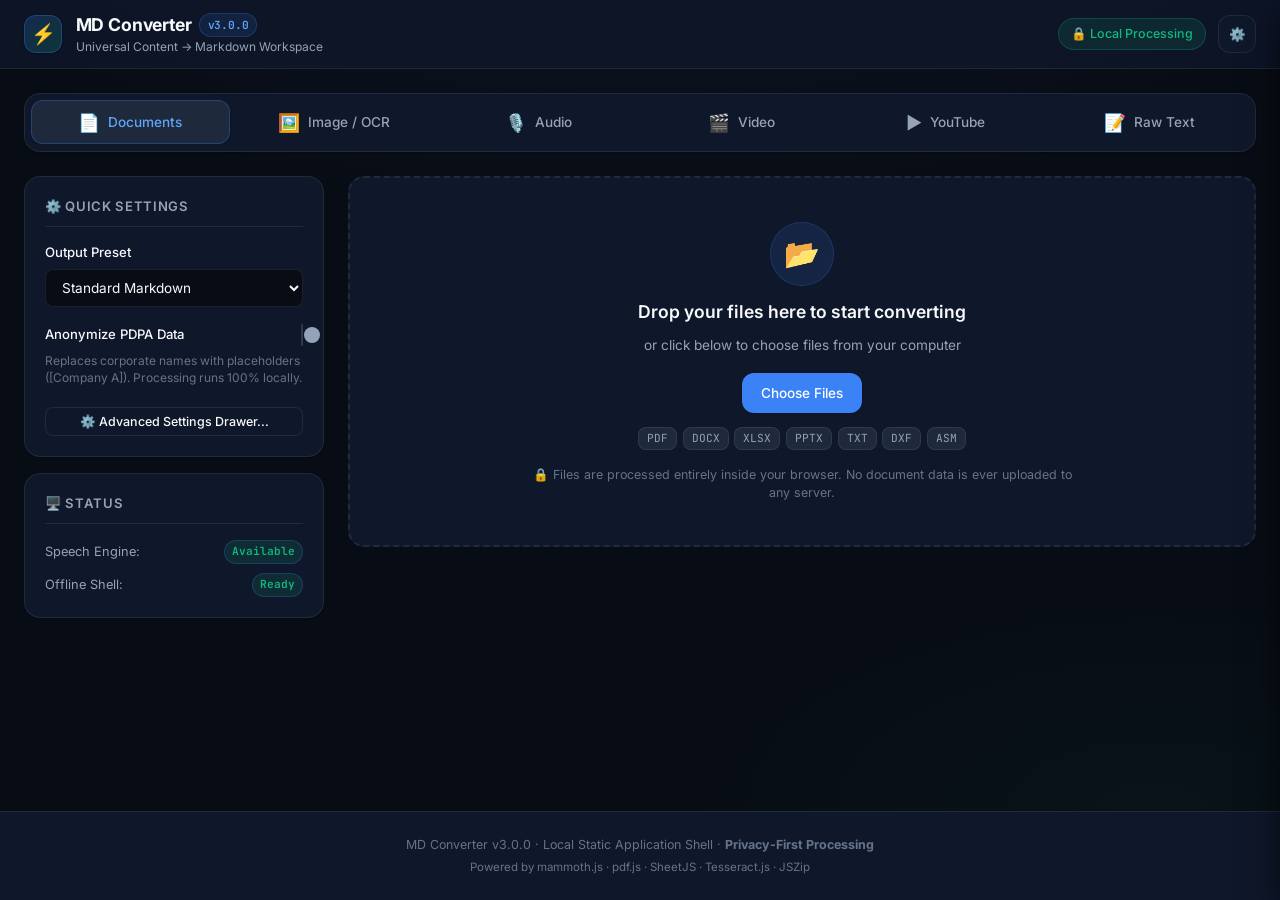
<file: index.html>
<!DOCTYPE html>
<html lang="th">
<head>
  <meta charset="UTF-8" />
  <meta name="viewport" content="width=device-width, initial-scale=1.0" />
  <title>MD Converter v3 — Universal Content to Markdown Workspace</title>
  <meta name="description" content="แปลงไฟล์เอกสาร รูปภาพ OCR เสียง วิดีโอ และยูทูบเป็น Markdown — ทำงานออฟไลน์ ปลอดภัย มั่นใจเรื่อง PDPA" />
  
  <!-- PWA Metadata -->
  <link rel="manifest" href="./manifest.json" />
  <meta name="theme-color" content="#080c14" />
  <link rel="apple-touch-icon" href="./assets/icons/icon-192.png" />

  <!-- STYLES -->
  <link rel="stylesheet" href="./assets/css/app.css" />

  <!-- OFFLINE VENDOR LIBRARIES -->
  <script src="./libs/mammoth.browser.min.js"></script>
  <script src="./libs/xlsx.full.min.js"></script>
  <script src="./libs/jszip.min.js"></script>
  <script src="./libs/tesseract.min.js"></script>
</head>
<body>

  <!-- HEADER / APP SHELL -->
  <header class="header">
    <div class="header-inner">
      <a href="#" class="logo">
        <div class="logo-badge-icon">⚡</div>
        <div class="logo-title-group">
          <div class="logo-text">
            MD Converter <span class="version-tag">v3.0.0</span>
          </div>
          <span class="logo-sub">Universal Content → Markdown Workspace</span>
        </div>
      </a>

      <div class="header-actions">
        <span class="trust-badge">🔒 Local Processing</span>
        <button class="btn-icon" id="btn-open-drawer" title="Advanced Settings" aria-label="Settings">
          ⚙️
        </button>
      </div>
    </div>
  </header>

  <!-- MAIN CONTAINER -->
  <main class="container">
    
    <!-- SOURCE SELECTOR BAR -->
    <nav class="source-selector-container">
      <div class="tabs" role="tablist">
        <button class="tab active" data-tab="documents" role="tab" aria-selected="true">
          <span class="tab-icon">📄</span> Documents
        </button>
        <button class="tab" data-tab="images" role="tab" aria-selected="false">
          <span class="tab-icon">🖼️</span> Image / OCR
        </button>
        <button class="tab" data-tab="audio" role="tab" aria-selected="false">
          <span class="tab-icon">🎙️</span> Audio
        </button>
        <button class="tab" data-tab="video" role="tab" aria-selected="false">
          <span class="tab-icon">🎬</span> Video
        </button>
        <button class="tab" data-tab="youtube" role="tab" aria-selected="false">
          <span class="tab-icon">▶️</span> YouTube
        </button>
        <button class="tab" data-tab="text" role="tab" aria-selected="false">
          <span class="tab-icon">📝</span> Raw Text
        </button>
      </div>
    </nav>

    <!-- GRID LAYOUT -->
    <div class="main-grid">
      
      <!-- SIDEBAR (QUICK SETTINGS) -->
      <aside class="sidebar">
        
        <!-- Quick Settings Card -->
        <section class="card">
          <div class="card-header">
            <h3 class="card-title">⚙️ Quick Settings</h3>
          </div>

          <!-- Markdown Presets -->
          <div class="setting-item">
            <label class="setting-label" for="output-preset">Output Preset</label>
            <select class="select-box" id="output-preset">
              <option value="standard">Standard Markdown</option>
              <option value="meeting">Meeting Notes</option>
              <option value="lecture">Lecture / Seminar Notes</option>
              <option value="research">Research Notes</option>
              <option value="transcript">Audio Transcript</option>
            </select>
          </div>

          <!-- PDPA & Anonymization -->
          <div class="setting-item">
            <div class="switch-control">
              <span class="setting-label" style="margin:0;">Anonymize PDPA Data</span>
              <label>
                <input type="checkbox" class="switch-input" id="pdpa-toggle" />
                <span class="switch-slider"></span>
              </label>
            </div>
            <span class="setting-desc">Replaces corporate names with placeholders ([Company A]). Processing runs 100% locally.</span>
          </div>

          <button class="btn btn-outline btn-sm" id="btn-trigger-drawer" style="width:100%; margin-top:0.25rem;">
            ⚙️ Advanced Settings Drawer...
          </button>
        </section>

        <!-- Device Status Card -->
        <section class="card">
          <div class="card-header">
            <h3 class="card-title">🖥️ Status</h3>
          </div>
          <div class="setting-item">
            <div style="display:flex; justify-content:space-between; align-items:center; font-size:0.8rem;">
              <span style="color:var(--text-secondary);">Speech Engine:</span>
              <span class="version-tag" id="local-speech-status">Checking...</span>
            </div>
            <div style="display:flex; justify-content:space-between; align-items:center; font-size:0.8rem; margin-top:0.2rem;">
              <span style="color:var(--text-secondary);">Offline Shell:</span>
              <span class="version-tag" style="background:var(--accent-emerald-subtle); color:var(--accent-emerald);">Ready</span>
            </div>
          </div>
        </section>

      </aside>

      <!-- WORKSPACE PANEL -->
      <section class="work-panel">
        
        <!-- DROPZONE (File Upload Target) -->
        <div class="dropzone" id="dz">
          <div class="drop-icon-wrapper" id="dz-icon-wrapper">
            <span id="dz-icon">📂</span>
          </div>
          <p class="drop-title" id="dz-title">Drop your files here to start converting</p>
          <p class="drop-sub" id="dz-sub">or click below to choose files from your computer</p>
          
          <div style="margin-top:0.5rem;">
            <label class="btn btn-primary" for="fi" id="dz-btn-lbl">Choose Files</label>
            <input type="file" id="fi" multiple hidden />
          </div>

          <div class="file-type-chips" id="file-chips">
            <span class="chip">PDF</span>
            <span class="chip">DOCX</span>
            <span class="chip">XLSX</span>
            <span class="chip">PPTX</span>
            <span class="chip">TXT</span>
            <span class="chip">DXF</span>
            <span class="chip">ASM</span>
          </div>

          <p class="drop-hint" id="dz-hint">
            🔒 Files are processed entirely inside your browser. No document data is ever uploaded to any server.
          </p>
        </div>

        <!-- YOUTUBE & TEXT CUSTOM INPUTS -->
        <div class="custom-panel" id="custom-input-panel" style="display:none;">
          <h3 class="card-title" id="custom-input-title">YouTube Transcript</h3>
          
          <div class="setting-item" id="yt-url-container">
            <label class="setting-label" for="yt-url">Paste YouTube Video URL</label>
            <div style="display:flex; gap:0.5rem;">
              <input type="text" class="input-text" id="yt-url" placeholder="https://www.youtube.com/watch?v=..." />
              <button class="btn btn-outline" id="btn-yt-check">Analyze</button>
            </div>
            <div class="alert-box alert-info" style="margin-top:0.4rem;">
              ℹ️ Direct transcript downloads use YouTube transcript tools. You can paste transcript content below or check video instructions.
            </div>
          </div>

          <div class="setting-item" id="custom-text-container">
            <label class="setting-label" for="custom-text-input" id="custom-text-label">Paste Transcript Content / Text</label>
            <textarea class="input-text" id="custom-text-input" style="height: 180px;" placeholder="Paste raw content here..."></textarea>
          </div>

          <div class="setting-item" id="yt-settings-container" style="display:none; flex-direction:row; gap:1rem; flex-wrap:wrap;">
            <div class="switch-control" style="gap:0.4rem;">
              <label class="setting-label" for="yt-remove-timestamps" style="cursor:pointer;">Remove Timestamps</label>
              <label><input type="checkbox" class="switch-input" id="yt-remove-timestamps" checked /><span class="switch-slider"></span></label>
            </div>
            <div class="switch-control" style="gap:0.4rem;">
              <label class="setting-label" for="yt-merge-lines" style="cursor:pointer;">Merge Short Lines</label>
              <label><input type="checkbox" class="switch-input" id="yt-merge-lines" checked /><span class="switch-slider"></span></label>
            </div>
            <div class="switch-control" style="gap:0.4rem;">
              <label class="setting-label" for="yt-format-speakers" style="cursor:pointer;">Format Speakers</label>
              <label><input type="checkbox" class="switch-input" id="yt-format-speakers" /><span class="switch-slider"></span></label>
            </div>
          </div>

          <div style="text-align:right; margin-top:0.25rem;">
            <button class="btn btn-primary" id="btn-process-custom">⚡ Convert Text</button>
          </div>
        </div>

        <!-- FILE QUEUE MANAGER -->
        <div class="queue-panel" id="qp" style="display:none;">
          <div class="queue-header">
            <span class="queue-title" id="queue-count">0 Files Selected</span>
            <div class="queue-actions">
              <button class="btn btn-outline btn-sm" id="btn-clear-queue">🗑 Clear All</button>
              <button class="btn btn-primary btn-sm" id="btn-convert-queue">⚡ Convert Queue</button>
            </div>
          </div>
          <ul class="queue-list" id="queue-items"></ul>
        </div>

        <!-- PROGRESS BAR PANEL -->
        <div class="progress-panel" id="pp" style="display:none;">
          <div class="progress-track">
            <div class="progress-fill" id="progress-fill"></div>
          </div>
          <div class="progress-label">
            <span id="progress-text">Processing...</span>
            <span id="progress-percent">0%</span>
          </div>
        </div>

        <!-- STATS PANEL -->
        <div class="stats-grid" id="sp" style="display:none;">
          <div class="stat-card blue">
            <span class="stat-val" id="stat-files">0</span>
            <span class="stat-lbl">Files Converted</span>
          </div>
          <div class="stat-card">
            <span class="stat-val" id="stat-orig">0 KB</span>
            <span class="stat-lbl">Original Size</span>
          </div>
          <div class="stat-card ok">
            <span class="stat-val" id="stat-md">0 KB</span>
            <span class="stat-lbl">Markdown Size</span>
          </div>
          <div class="stat-card gold">
            <span class="stat-val" id="stat-saved">0%</span>
            <span class="stat-lbl">Tokens Saved</span>
          </div>
        </div>

        <!-- WORKSPACE PANEL (SIDE-BY-SIDE RESULT WORKSPACE) -->
        <div class="workspace-panel" id="wp" style="display:none;">
          <div class="workspace-header">
            <h2 class="workspace-title" id="ws-filename">Result Workspace</h2>
            <div class="workspace-actions">
              <button class="btn btn-outline btn-sm" id="btn-toggle-preview">👁 Show Preview</button>
              <button class="btn btn-outline btn-sm" id="btn-copy-md">📋 Copy MD</button>
              <button class="btn btn-green btn-sm" id="btn-dl-md">⬇️ Download .md</button>
              <button class="btn btn-green btn-sm" id="btn-dl-zip" style="display:none;">📦 Download ZIP</button>
            </div>
          </div>
          <div class="workspace-body">
            
            <!-- Metadata Side Panel -->
            <div class="meta-panel" id="ws-meta">
              <h4 class="meta-title">Source Metadata</h4>
              <div class="meta-row">
                <span class="meta-lbl">File Name:</span>
                <span class="meta-val" id="meta-file">-</span>
              </div>
              <div class="meta-row">
                <span class="meta-lbl">Category:</span>
                <span class="meta-val" id="meta-type">-</span>
              </div>
              <div class="meta-row">
                <span class="meta-lbl">Original Size:</span>
                <span class="meta-val" id="meta-orig-size">-</span>
              </div>
              <div class="meta-row">
                <span class="meta-lbl">Markdown Size:</span>
                <span class="meta-val" id="meta-md-size">-</span>
              </div>
              <div class="meta-row">
                <span class="meta-lbl">Est. Tokens:</span>
                <span class="meta-val" id="meta-tokens">-</span>
              </div>
              <div class="meta-row">
                <span class="meta-lbl">Token Reduction:</span>
                <span class="meta-val" id="meta-reduction">-</span>
              </div>
              <div class="meta-row" id="meta-ocr-warn" style="display:none;">
                <div class="alert-box alert-warning">
                  ⚠️ AI-generated transcription draft. Manual verification recommended.
                </div>
              </div>
            </div>
            
            <!-- Editor / Preview Area -->
            <div class="editor-workspace">
              <div class="editor-container">
                <textarea class="editor-area" id="editor-text" placeholder="Markdown output will display here..."></textarea>
                <div class="preview-area" id="preview-html"></div>
              </div>
            </div>

          </div>
        </div>

      </section>

    </div>

  </main>

  <!-- ADVANCED SETTINGS DRAWER -->
  <div class="drawer-overlay" id="drawer-overlay"></div>
  <aside class="drawer" id="settings-drawer">
    <div class="drawer-header">
      <h3 class="drawer-title">⚙️ Advanced Settings</h3>
      <button class="btn-icon" id="btn-close-drawer" aria-label="Close Settings">✕</button>
    </div>
    <div class="drawer-body">
      
      <!-- OCR Settings -->
      <section class="setting-item" id="ocr-settings">
        <label class="setting-label" for="ocr-lang">OCR Language</label>
        <select class="select-box" id="ocr-lang">
          <option value="eng+tha">(Recommended) English + Thai</option>
          <option value="tha">Thai only</option>
          <option value="eng">English only</option>
        </select>
        <span class="setting-desc">Tesseract.js OCR engine runs 100% offline in your browser.</span>
      </section>

      <!-- PDPA Custom Keywords -->
      <section class="setting-item">
        <label class="setting-label" for="pdpa-keywords">Custom PDPA Anonymizer Keywords (CSV)</label>
        <textarea class="input-text" id="pdpa-keywords" placeholder="e.g. บริษัท ชาญไชย, บริษัท เอฟ, บจก.สมชาย"></textarea>
        <span class="setting-desc">Comma-separated custom organization or key names to sanitize.</span>
      </section>

      <!-- Transcription API Settings -->
      <section class="setting-item" id="audio-settings">
        <label class="setting-label" for="api-provider">Transcription Engine</label>
        <select class="select-box" id="api-provider">
          <option value="local">Mode A: Local Browser Speech (Free Real-time)</option>
          <option value="whisper">Mode B: OpenAI Whisper API</option>
          <option value="gemini">Mode B: Google Gemini API (Whisper/Speech)</option>
        </select>
        <span class="setting-desc">Select cloud API for pre-recorded audio/video files.</span>

        <div class="setting-item" id="api-key-container" style="display:none; margin-top:0.75rem;">
          <label class="setting-label" for="api-key">API Bearer Key / Secret</label>
          <div style="display:flex; gap:0.5rem; align-items:center;">
            <input type="text" class="input-text" id="api-key" placeholder="Enter your API Key..." style="-webkit-text-security: disc; text-security: disc; flex:1;" autocomplete="off" />
            <button type="button" class="btn btn-sm btn-outline" id="btn-test-api">Test</button>
          </div>
          <span class="setting-desc" id="api-test-status" style="margin-top:0.25rem;">Keys are cached locally in your browser storage only.</span>
        </div>
      </section>

    </div>
  </aside>

  <!-- TOAST CONTAINER -->
  <div class="toast-container" id="toast-container"></div>

  <!-- FOOTER -->
  <footer class="footer">
    <p>MD Converter v3.0.0 · Local Static Application Shell · <strong>Privacy-First Processing</strong></p>
    <p style="margin-top:0.25rem; font-size:0.72rem; color:var(--text-muted);">
      Powered by mammoth.js · pdf.js · SheetJS · Tesseract.js · JSZip
    </p>
  </footer>

  <!-- MAIN ENTRY SCRIPT -->
  <script type="module" src="./assets/js/app.js"></script>

  <!-- PDF.js module setup fallback -->
  <script type="module">
    import * as pdfjsLib from './libs/pdf.min.mjs';
    pdfjsLib.GlobalWorkerOptions.workerSrc = './libs/pdf.worker.min.mjs';
    window.__pdfjs = pdfjsLib;
  </script>

  <!-- Service Worker registration -->
  <script>
    if ('serviceWorker' in navigator) {
      window.addEventListener('load', () => {
        navigator.serviceWorker.register('./service-worker.js')
          .then(reg => console.log('[Service Worker] Registered scope:', reg.scope))
          .catch(err => console.error('[Service Worker] Registration failed:', err));
      });
    }
  </script>

</body>
</html>
</file>
<file: assets/css/app.css>
/* ══════════════════════════════════════════════════════════════════════════
   MD Converter v3 — Premium Dark Productivity Workspace Design System
   Universal Content → Markdown
   Local-First • Privacy-First • Offline-Ready PWA
   ══════════════════════════════════════════════════════════════════════════ */

@import url('https://fonts.googleapis.com/css2?family=Inter:wght@300;400;500;600;700&family=Noto+Sans+Thai:wght@300;400;500;600;700&family=JetBrains+Mono:wght@400;500&display=swap');

:root {
  /* Color Palette — Premium Dark Productivity */
  --bg-app:              #080c14;
  --bg-surface:          #0f172a;
  --bg-surface-elevated: #1e293b;
  --bg-surface-overlay:  rgba(15, 23, 42, 0.85);

  --border-subtle:       rgba(255, 255, 255, 0.08);
  --border-hover:        rgba(255, 255, 255, 0.16);
  --border-focus:        #3b82f6;

  --text-primary:        #f8fafc;
  --text-secondary:      #94a3b8;
  --text-muted:          #64748b;
  --text-dim:            #475569;

  --accent-blue:         #3b82f6;
  --accent-blue-hover:   #60a5fa;
  --accent-blue-subtle:  rgba(59, 130, 246, 0.12);

  --accent-emerald:      #10b981;
  --accent-emerald-subtle: rgba(16, 185, 129, 0.12);

  --accent-amber:        #f59e0b;
  --accent-amber-subtle: rgba(245, 158, 11, 0.12);

  --accent-rose:         #f43f5e;
  --accent-rose-subtle:  rgba(244, 63, 94, 0.12);

  --radius-lg:           16px;
  --radius-md:           12px;
  --radius-sm:           8px;
  --radius-pill:         9999px;

  --shadow-sm:           0 1px 2px rgba(0, 0, 0, 0.3);
  --shadow-md:           0 4px 12px rgba(0, 0, 0, 0.4);
  --shadow-lg:           0 12px 32px rgba(0, 0, 0, 0.6);
  --shadow-glow:         0 0 24px rgba(59, 130, 246, 0.15);

  --font-sans:           'Inter', 'Noto Sans Thai', -apple-system, BlinkMacSystemFont, sans-serif;
  --font-mono:           'JetBrains Mono', monospace;

  --transition-fast:     150ms cubic-bezier(0.4, 0, 0.2, 1);
  --transition-normal:   200ms cubic-bezier(0.4, 0, 0.2, 1);
}

/* ─── RESET & BASE ─── */
*, *::before, *::after {
  box-sizing: border-box;
  margin: 0;
  padding: 0;
}

html {
  scroll-behavior: smooth;
  color-scheme: dark;
  font-size: 16px;
}

body {
  font-family: var(--font-sans);
  background-color: var(--bg-app);
  color: var(--text-primary);
  min-height: 100vh;
  line-height: 1.5;
  display: flex;
  flex-direction: column;
  background-image:
    radial-gradient(ellipse 80% 50% at 50% -10%, rgba(59, 130, 246, 0.08) 0%, transparent 70%),
    radial-gradient(ellipse 60% 40% at 90% 90%, rgba(16, 185, 129, 0.04) 0%, transparent 70%);
  background-attachment: fixed;
  -webkit-font-smoothing: antialiased;
}

/* Custom Scrollbar */
::-webkit-scrollbar {
  width: 6px;
  height: 6px;
}
::-webkit-scrollbar-thumb {
  background: var(--border-subtle);
  border-radius: var(--radius-pill);
}
::-webkit-scrollbar-thumb:hover {
  background: var(--border-hover);
}
::-webkit-scrollbar-track {
  background: transparent;
}

/* ─── APP HEADER ─── */
.header {
  position: sticky;
  top: 0;
  z-index: 100;
  background: var(--bg-surface-overlay);
  backdrop-filter: blur(16px);
  -webkit-backdrop-filter: blur(16px);
  border-bottom: 1px solid var(--border-subtle);
  padding: 0 1.5rem;
}

.header-inner {
  max-width: 1320px;
  margin: 0 auto;
  display: flex;
  align-items: center;
  justify-content: space-between;
  height: 68px;
  gap: 1rem;
}

.logo {
  display: flex;
  align-items: center;
  gap: 0.85rem;
  text-decoration: none;
  color: inherit;
}

.logo-badge-icon {
  width: 38px;
  height: 38px;
  background: linear-gradient(135deg, rgba(59, 130, 246, 0.2), rgba(16, 185, 129, 0.2));
  border: 1px solid rgba(59, 130, 246, 0.3);
  border-radius: var(--radius-md);
  display: flex;
  align-items: center;
  justify-content: center;
  font-size: 1.25rem;
  box-shadow: var(--shadow-sm);
}

.logo-title-group {
  display: flex;
  flex-direction: column;
}

.logo-text {
  font-size: 1.1rem;
  font-weight: 700;
  letter-spacing: -0.01em;
  color: var(--text-primary);
  display: flex;
  align-items: center;
  gap: 0.5rem;
}

.version-tag {
  font-size: 0.7rem;
  font-weight: 600;
  padding: 0.15rem 0.45rem;
  border-radius: var(--radius-pill);
  background: var(--accent-blue-subtle);
  color: var(--accent-blue-hover);
  border: 1px solid rgba(59, 130, 246, 0.25);
  font-family: var(--font-mono);
}

.logo-sub {
  font-size: 0.75rem;
  color: var(--text-secondary);
  font-weight: 400;
}

/* Header Controls & Badges */
.header-actions {
  display: flex;
  align-items: center;
  gap: 0.75rem;
}

.trust-badge {
  display: inline-flex;
  align-items: center;
  gap: 0.4rem;
  font-size: 0.78rem;
  font-weight: 500;
  padding: 0.35rem 0.75rem;
  border-radius: var(--radius-pill);
  background: var(--accent-emerald-subtle);
  color: var(--accent-emerald);
  border: 1px solid rgba(16, 185, 129, 0.25);
  white-space: nowrap;
}

.btn-icon {
  width: 38px;
  height: 38px;
  border-radius: var(--radius-md);
  background: var(--bg-surface);
  border: 1px solid var(--border-subtle);
  color: var(--text-secondary);
  display: flex;
  align-items: center;
  justify-content: center;
  cursor: pointer;
  transition: all var(--transition-fast);
}

.btn-icon:hover {
  background: var(--bg-surface-elevated);
  color: var(--text-primary);
  border-color: var(--border-hover);
}

/* ─── MAIN CONTAINER LAYOUT ─── */
.container {
  max-width: 1320px;
  margin: 0 auto;
  width: 100%;
  padding: 1.5rem;
  display: flex;
  flex-direction: column;
  gap: 1.5rem;
  flex: 1;
}

/* ─── SOURCE SELECTOR BAR (TABS) ─── */
.source-selector-container {
  background: var(--bg-surface);
  border: 1px solid var(--border-subtle);
  border-radius: var(--radius-lg);
  padding: 0.4rem;
  box-shadow: var(--shadow-sm);
}

.tabs {
  display: flex;
  gap: 0.35rem;
  overflow-x: auto;
  scrollbar-width: none; /* Firefox */
}
.tabs::-webkit-scrollbar {
  display: none;
}

.tab {
  flex: 1;
  min-width: 140px;
  background: transparent;
  border: 1px solid transparent;
  border-radius: var(--radius-md);
  color: var(--text-secondary);
  padding: 0.65rem 1rem;
  font-family: var(--font-sans);
  font-size: 0.85rem;
  font-weight: 500;
  cursor: pointer;
  white-space: nowrap;
  transition: all var(--transition-normal);
  display: flex;
  align-items: center;
  justify-content: center;
  gap: 0.5rem;
  user-select: none;
}

.tab:hover {
  color: var(--text-primary);
  background: rgba(255, 255, 255, 0.03);
}

.tab.active {
  background: var(--bg-surface-elevated);
  color: var(--accent-blue-hover);
  border-color: rgba(59, 130, 246, 0.3);
  box-shadow: var(--shadow-sm);
}

.tab-icon {
  font-size: 1.1rem;
  display: inline-flex;
  align-items: center;
}

/* ─── MAIN WORKSPACE GRID ─── */
.main-grid {
  display: grid;
  grid-template-columns: 1fr;
  gap: 1.5rem;
}

@media(min-width: 1024px) {
  .main-grid {
    grid-template-columns: 300px 1fr;
  }
}

/* ─── SIDEBAR & QUICK SETTINGS ─── */
.sidebar {
  display: flex;
  flex-direction: column;
  gap: 1rem;
}

.card {
  background: var(--bg-surface);
  border: 1px solid var(--border-subtle);
  border-radius: var(--radius-lg);
  padding: 1.25rem;
  display: flex;
  flex-direction: column;
  gap: 1rem;
  box-shadow: var(--shadow-sm);
}

.card-header {
  display: flex;
  align-items: center;
  justify-content: space-between;
  padding-bottom: 0.6rem;
  border-bottom: 1px solid var(--border-subtle);
}

.card-title {
  font-size: 0.82rem;
  font-weight: 600;
  color: var(--text-secondary);
  text-transform: uppercase;
  letter-spacing: 0.05em;
  display: flex;
  align-items: center;
  gap: 0.4rem;
}

.setting-item {
  display: flex;
  flex-direction: column;
  gap: 0.4rem;
}

.setting-label {
  font-size: 0.82rem;
  font-weight: 500;
  color: var(--text-primary);
  display: flex;
  align-items: center;
  justify-content: space-between;
}

.setting-desc {
  font-size: 0.75rem;
  color: var(--text-muted);
  line-height: 1.4;
}

/* Switch control */
.switch-control {
  display: flex;
  align-items: center;
  justify-content: space-between;
  cursor: pointer;
}

.switch-input {
  display: none;
}

.switch-slider {
  width: 44px;
  height: 22px;
  background: var(--bg-surface-elevated);
  border: 1px solid var(--border-subtle);
  border-radius: var(--radius-pill);
  position: relative;
  transition: all var(--transition-normal);
}

.switch-slider::before {
  content: '';
  position: absolute;
  width: 16px;
  height: 16px;
  border-radius: 50%;
  background: var(--text-secondary);
  top: 2px;
  left: 2px;
  transition: transform var(--transition-normal), background var(--transition-normal);
}

.switch-input:checked + .switch-slider {
  background: var(--accent-emerald-subtle);
  border-color: rgba(16, 185, 129, 0.4);
}

.switch-input:checked + .switch-slider::before {
  transform: translateX(22px);
  background: var(--accent-emerald);
}

/* Form Controls */
.input-text, .select-box {
  width: 100%;
  background: var(--bg-app);
  border: 1px solid var(--border-subtle);
  border-radius: var(--radius-sm);
  color: var(--text-primary);
  padding: 0.55rem 0.75rem;
  font-family: var(--font-sans);
  font-size: 0.85rem;
  outline: none;
  transition: border-color var(--transition-fast), box-shadow var(--transition-fast);
}

.input-text:focus, .select-box:focus {
  border-color: var(--accent-blue);
  box-shadow: 0 0 0 2px var(--accent-blue-subtle);
}

textarea.input-text {
  resize: vertical;
  min-height: 70px;
  font-family: var(--font-sans);
}

/* ─── WORKSPACE MAIN PANEL ─── */
.work-panel {
  display: flex;
  flex-direction: column;
  gap: 1.25rem;
  min-width: 0;
}

/* DROP ZONE */
.dropzone {
  border: 2px dashed var(--border-subtle);
  border-radius: var(--radius-lg);
  padding: 2.75rem 1.5rem;
  text-align: center;
  background: var(--bg-surface);
  cursor: pointer;
  transition: all var(--transition-normal);
  display: flex;
  flex-direction: column;
  align-items: center;
  justify-content: center;
  gap: 0.6rem;
  position: relative;
  overflow: hidden;
}

.dropzone:hover, .dropzone.drag-over {
  border-color: var(--accent-blue);
  background: rgba(59, 130, 246, 0.03);
  box-shadow: var(--shadow-glow);
}

.drop-icon-wrapper {
  width: 64px;
  height: 64px;
  border-radius: 50%;
  background: var(--accent-blue-subtle);
  border: 1px solid rgba(59, 130, 246, 0.2);
  display: flex;
  align-items: center;
  justify-content: center;
  font-size: 1.8rem;
  margin-bottom: 0.25rem;
  transition: transform var(--transition-normal);
}

.dropzone:hover .drop-icon-wrapper {
  transform: translateY(-2px) scale(1.05);
}

.drop-title {
  font-size: 1.1rem;
  font-weight: 600;
  color: var(--text-primary);
}

.drop-sub {
  color: var(--text-secondary);
  font-size: 0.85rem;
}

.drop-hint {
  font-size: 0.78rem;
  color: var(--text-muted);
  max-width: 540px;
  margin-top: 0.4rem;
  line-height: 1.4;
}

.file-type-chips {
  display: flex;
  flex-wrap: wrap;
  gap: 0.35rem;
  justify-content: center;
  margin-top: 0.25rem;
}

.chip {
  font-size: 0.7rem;
  font-family: var(--font-mono);
  padding: 0.15rem 0.5rem;
  border-radius: var(--radius-sm);
  background: var(--bg-surface-elevated);
  color: var(--text-secondary);
  border: 1px solid var(--border-subtle);
}

/* ─── BUTTONS ─── */
.btn {
  display: inline-flex;
  align-items: center;
  justify-content: center;
  gap: 0.5rem;
  padding: 0.55rem 1.1rem;
  border-radius: var(--radius-md);
  font-family: var(--font-sans);
  font-size: 0.85rem;
  font-weight: 500;
  cursor: pointer;
  transition: all var(--transition-fast);
  border: 1px solid transparent;
  white-space: nowrap;
  user-select: none;
  text-decoration: none;
}

.btn:disabled {
  opacity: 0.5;
  cursor: not-allowed;
  pointer-events: none;
}

.btn-primary {
  background: var(--accent-blue);
  color: #ffffff;
  box-shadow: 0 1px 3px rgba(0, 0, 0, 0.2);
}

.btn-primary:hover {
  background: var(--accent-blue-hover);
  box-shadow: 0 4px 12px rgba(59, 130, 246, 0.3);
}

.btn-green {
  background: var(--accent-emerald);
  color: #ffffff;
}

.btn-green:hover {
  background: #059669;
  box-shadow: 0 4px 12px rgba(16, 185, 129, 0.3);
}

.btn-outline {
  background: var(--bg-surface);
  border-color: var(--border-subtle);
  color: var(--text-primary);
}

.btn-outline:hover {
  background: var(--bg-surface-elevated);
  border-color: var(--border-hover);
}

.btn-sm {
  padding: 0.38rem 0.8rem;
  font-size: 0.78rem;
  border-radius: var(--radius-sm);
}

/* ─── CUSTOM INPUT PANELS (YOUTUBE / TEXT) ─── */
.custom-panel {
  background: var(--bg-surface);
  border: 1px solid var(--border-subtle);
  border-radius: var(--radius-lg);
  padding: 1.25rem;
  display: flex;
  flex-direction: column;
  gap: 1rem;
}

.alert-box {
  padding: 0.75rem 1rem;
  border-radius: var(--radius-md);
  font-size: 0.8rem;
  line-height: 1.4;
  display: flex;
  align-items: flex-start;
  gap: 0.5rem;
}

.alert-info {
  background: var(--accent-blue-subtle);
  border: 1px solid rgba(59, 130, 246, 0.3);
  color: var(--accent-blue-hover);
}

.alert-warning {
  background: var(--accent-amber-subtle);
  border: 1px solid rgba(245, 158, 11, 0.3);
  color: var(--accent-amber);
}

.alert-danger {
  background: var(--accent-rose-subtle);
  border: 1px solid rgba(244, 63, 94, 0.3);
  color: var(--accent-rose);
}

/* ─── CONVERSION QUEUE MANAGER ─── */
.queue-panel {
  background: var(--bg-surface);
  border: 1px solid var(--border-subtle);
  border-radius: var(--radius-lg);
  overflow: hidden;
}

.queue-header {
  padding: 0.85rem 1.25rem;
  background: var(--bg-surface-elevated);
  border-bottom: 1px solid var(--border-subtle);
  display: flex;
  align-items: center;
  justify-content: space-between;
}

.queue-title {
  font-size: 0.88rem;
  font-weight: 600;
  color: var(--text-primary);
  display: flex;
  align-items: center;
  gap: 0.5rem;
}

.queue-actions {
  display: flex;
  gap: 0.5rem;
}

.queue-list {
  list-style: none;
  max-height: 280px;
  overflow-y: auto;
  divide-y: 1px solid var(--border-subtle);
}

.queue-item {
  padding: 0.75rem 1.25rem;
  display: flex;
  align-items: center;
  gap: 0.85rem;
  font-size: 0.82rem;
  transition: background var(--transition-fast);
}

.queue-item:hover {
  background: rgba(255, 255, 255, 0.02);
}

.queue-item .file-icon {
  font-size: 1.1rem;
}

.queue-item .fn {
  flex: 1;
  font-weight: 500;
  color: var(--text-primary);
  overflow: hidden;
  text-overflow: ellipsis;
  white-space: nowrap;
}

.queue-item .fsz {
  font-family: var(--font-mono);
  font-size: 0.75rem;
  color: var(--text-muted);
}

.queue-item .fstat {
  font-size: 0.75rem;
  font-weight: 600;
  padding: 0.15rem 0.5rem;
  border-radius: var(--radius-pill);
  text-transform: capitalize;
}

.queue-item.pending .fstat {
  background: var(--bg-surface-elevated);
  color: var(--text-secondary);
}

.queue-item.processing .fstat {
  background: var(--accent-blue-subtle);
  color: var(--accent-blue-hover);
}

.queue-item.done .fstat {
  background: var(--accent-emerald-subtle);
  color: var(--accent-emerald);
}

.queue-item.failed .fstat {
  background: var(--accent-rose-subtle);
  color: var(--accent-rose);
}

/* ─── PROGRESS BAR PANEL ─── */
.progress-panel {
  background: var(--bg-surface);
  border: 1px solid var(--border-subtle);
  border-radius: var(--radius-md);
  padding: 1rem 1.25rem;
  display: flex;
  flex-direction: column;
  gap: 0.5rem;
}

.progress-track {
  width: 100%;
  height: 6px;
  background: var(--bg-surface-elevated);
  border-radius: var(--radius-pill);
  overflow: hidden;
}

.progress-fill {
  height: 100%;
  width: 0%;
  background: linear-gradient(90deg, var(--accent-blue), var(--accent-emerald));
  border-radius: var(--radius-pill);
  transition: width 200ms ease-out;
}

.progress-label {
  display: flex;
  justify-content: space-between;
  font-size: 0.78rem;
  color: var(--text-secondary);
}

/* ─── STATS GRID ─── */
.stats-grid {
  display: grid;
  grid-template-columns: repeat(2, 1fr);
  gap: 0.85rem;
}

@media(min-width: 640px) {
  .stats-grid {
    grid-template-columns: repeat(4, 1fr);
  }
}

.stat-card {
  background: var(--bg-surface);
  border: 1px solid var(--border-subtle);
  border-radius: var(--radius-md);
  padding: 0.85rem 1rem;
  display: flex;
  flex-direction: column;
  gap: 0.2rem;
}

.stat-val {
  font-size: 1.25rem;
  font-weight: 700;
  font-family: var(--font-mono);
  color: var(--text-primary);
}

.stat-lbl {
  font-size: 0.72rem;
  color: var(--text-muted);
  font-weight: 500;
}

.stat-card.blue .stat-val { color: var(--accent-blue-hover); }
.stat-card.ok .stat-val   { color: var(--accent-emerald); }
.stat-card.gold .stat-val { color: var(--accent-amber); }

/* ─── RESULT WORKSPACE (SIDE-BY-SIDE) ─── */
.workspace-panel {
  background: var(--bg-surface);
  border: 1px solid var(--border-subtle);
  border-radius: var(--radius-lg);
  overflow: hidden;
  box-shadow: var(--shadow-md);
}

.workspace-header {
  padding: 0.85rem 1.25rem;
  background: var(--bg-surface-elevated);
  border-bottom: 1px solid var(--border-subtle);
  display: flex;
  flex-wrap: wrap;
  align-items: center;
  justify-content: space-between;
  gap: 0.75rem;
}

.workspace-title {
  font-size: 0.95rem;
  font-weight: 600;
  color: var(--text-primary);
  overflow: hidden;
  text-overflow: ellipsis;
  white-space: nowrap;
  max-width: 400px;
}

.workspace-actions {
  display: flex;
  gap: 0.5rem;
  flex-wrap: wrap;
}

.workspace-body {
  display: grid;
  grid-template-columns: 1fr;
  min-height: 480px;
}

@media(min-width: 900px) {
  .workspace-body {
    grid-template-columns: 240px 1fr;
  }
}

.meta-panel {
  background: rgba(0, 0, 0, 0.15);
  border-right: 1px solid var(--border-subtle);
  padding: 1.25rem;
  display: flex;
  flex-direction: column;
  gap: 0.85rem;
}

.meta-title {
  font-size: 0.75rem;
  font-weight: 600;
  color: var(--text-muted);
  text-transform: uppercase;
  letter-spacing: 0.05em;
}

.meta-row {
  display: flex;
  flex-direction: column;
  gap: 0.15rem;
}

.meta-lbl {
  font-size: 0.72rem;
  color: var(--text-muted);
}

.meta-val {
  font-size: 0.82rem;
  font-weight: 600;
  color: var(--text-primary);
  font-family: var(--font-mono);
  word-break: break-all;
}

/* Editor & Preview Workspace */
.editor-workspace {
  display: flex;
  flex-direction: column;
  height: 100%;
}

.editor-container {
  flex: 1;
  position: relative;
  display: flex;
  flex-direction: column;
}

.editor-area {
  width: 100%;
  height: 100%;
  min-height: 480px;
  background: var(--bg-app);
  color: var(--text-primary);
  border: none;
  padding: 1.25rem;
  font-family: var(--font-mono);
  font-size: 0.88rem;
  line-height: 1.6;
  resize: vertical;
  outline: none;
}

.editor-area.hidden {
  display: none;
}

.preview-area {
  display: none;
  padding: 1.5rem;
  background: var(--bg-surface);
  color: var(--text-primary);
  min-height: 480px;
  overflow-y: auto;
  line-height: 1.7;
}

.preview-area.active {
  display: block;
}

/* Preview HTML Formatting */
.preview-area h1 { font-size: 1.6rem; font-weight: 700; margin-bottom: 0.75rem; border-bottom: 1px solid var(--border-subtle); padding-bottom: 0.4rem; color: var(--text-primary); }
.preview-area h2 { font-size: 1.3rem; font-weight: 600; margin-top: 1.2rem; margin-bottom: 0.5rem; color: var(--text-primary); }
.preview-area h3 { font-size: 1.1rem; font-weight: 600; margin-top: 1rem; margin-bottom: 0.4rem; color: var(--text-primary); }
.preview-area p { margin-bottom: 1rem; color: var(--text-secondary); }
.preview-area ul, .preview-area ol { margin-left: 1.5rem; margin-bottom: 1rem; color: var(--text-secondary); }
.preview-area li { margin-bottom: 0.25rem; }
.preview-area blockquote { border-left: 3px solid var(--accent-blue); padding-left: 1rem; margin-bottom: 1rem; color: var(--text-muted); italic; }
.preview-area code { font-family: var(--font-mono); font-size: 0.82rem; background: var(--bg-surface-elevated); padding: 0.15rem 0.4rem; border-radius: var(--radius-sm); color: var(--accent-blue-hover); }
.preview-area pre { background: var(--bg-app); border: 1px solid var(--border-subtle); padding: 1rem; border-radius: var(--radius-md); overflow-x: auto; margin-bottom: 1rem; }
.preview-area pre code { background: transparent; padding: 0; color: var(--text-primary); }
.preview-area table { width: 100%; border-collapse: collapse; margin-bottom: 1rem; font-size: 0.85rem; }
.preview-area th, .preview-area td { border: 1px solid var(--border-subtle); padding: 0.5rem 0.75rem; text-align: left; }
.preview-area th { background: var(--bg-surface-elevated); font-weight: 600; }

/* ─── ADVANCED SETTINGS DRAWER ─── */
.drawer-overlay {
  position: fixed;
  top: 0; left: 0; right: 0; bottom: 0;
  background: rgba(0, 0, 0, 0.6);
  backdrop-filter: blur(4px);
  z-index: 200;
  opacity: 0;
  pointer-events: none;
  transition: opacity var(--transition-normal);
}

.drawer-overlay.open {
  opacity: 1;
  pointer-events: auto;
}

.drawer {
  position: fixed;
  top: 0; right: 0; bottom: 0;
  width: 100%;
  max-width: 420px;
  background: var(--bg-surface);
  border-left: 1px solid var(--border-subtle);
  z-index: 201;
  transform: translateX(100%);
  transition: transform var(--transition-normal);
  display: flex;
  flex-direction: column;
  box-shadow: var(--shadow-lg);
}

.drawer.open {
  transform: translateX(0);
}

.drawer-header {
  padding: 1.25rem;
  border-bottom: 1px solid var(--border-subtle);
  display: flex;
  align-items: center;
  justify-content: space-between;
  background: var(--bg-surface-elevated);
}

.drawer-title {
  font-size: 1rem;
  font-weight: 600;
  color: var(--text-primary);
  display: flex;
  align-items: center;
  gap: 0.5rem;
}

.drawer-body {
  padding: 1.25rem;
  overflow-y: auto;
  flex: 1;
  display: flex;
  flex-direction: column;
  gap: 1.25rem;
}

/* ─── TOAST NOTIFICATION SYSTEM ─── */
.toast-container {
  position: fixed;
  bottom: 1.5rem;
  right: 1.5rem;
  z-index: 300;
  display: flex;
  flex-direction: column;
  gap: 0.5rem;
  pointer-events: none;
}

.toast {
  background: var(--bg-surface-elevated);
  border: 1px solid var(--border-subtle);
  color: var(--text-primary);
  padding: 0.75rem 1rem;
  border-radius: var(--radius-md);
  font-size: 0.85rem;
  box-shadow: var(--shadow-md);
  display: flex;
  align-items: center;
  gap: 0.6rem;
  pointer-events: auto;
  animation: toastSlideIn 200ms ease-out forwards;
}

.toast.success { border-color: rgba(16, 185, 129, 0.4); color: var(--accent-emerald); }
.toast.error   { border-color: rgba(244, 63, 94, 0.4); color: var(--accent-rose); }
.toast.info    { border-color: rgba(59, 130, 246, 0.4); color: var(--accent-blue-hover); }

@keyframes toastSlideIn {
  from { transform: translateY(20px); opacity: 0; }
  to   { transform: translateY(0); opacity: 1; }
}

/* ─── FOOTER ─── */
.footer {
  margin-top: auto;
  border-top: 1px solid var(--border-subtle);
  padding: 1.5rem;
  text-align: center;
  font-size: 0.78rem;
  color: var(--text-muted);
  background: var(--bg-surface);
}

/* ─── ACCESSIBILITY & REDUCED MOTION ─── */
@media (prefers-reduced-motion: reduce) {
  *, *::before, *::after {
    animation-duration: 0.01ms !important;
    transition-duration: 0.01ms !important;
  }
}
</file>
